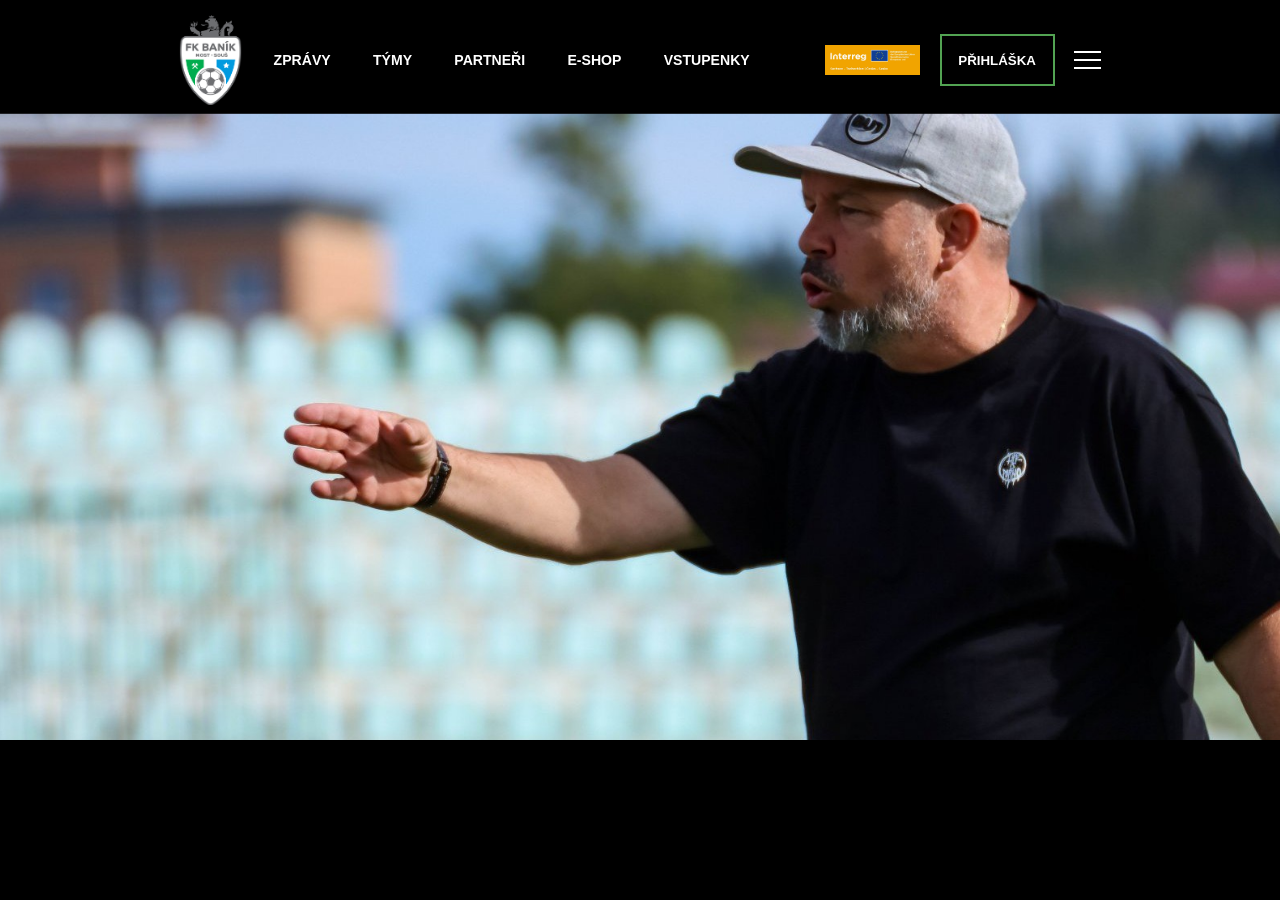
<file: Websites/BanikMostSous/index.html>
<!DOCTYPE html>
<html lang="en">

<head>
    <meta charset="UTF-8">
    <meta name="viewport" content="width=device-width, initial-scale=1.0">
    <title>Josef</title>
    <link rel="stylesheet" href="style.css">
</head>

<body>
<header class="header">

    <a href="https://fkbms.cz/index.asp">
        <img class="FKB" src="pictures/FKB.png">
    </a>

    <ul class="nav-links">
        <li><a href="https://fkbms.cz/archiv.asp">ZPRÁVY</a></li>
        <li><a href="https://www.tiktok.com/">TÝMY</a></li>
        <li><a href="https://fkbms.cz/partneri.asp">PARTNEŘI</a></li>
        <li><a href="https://600754.myshoptet.com/">E-SHOP</a></li>
        <li><a href="https://upfan.io/cs/organizatori/fk-banik-most-sous">VSTUPENKY</a></li>
    </ul>

    <div class="header-right">

        <a href="https://landerspiel.eu/">
            <img class="EU" src="pictures/eu.jpg">
        </a>

        <button>PŘIHLÁŠKA</button>

        <div class="menu">
            <span></span>
            <span></span>
            <span></span>
        </div>
    </div>
</header>
<a href="https://cs.wikipedia.org/wiki/Pavel_Horv%C3%A1th">
    <img class ="horvat" src="pictures/horvatcut.jpg">
    </a>
</body>

</html>
</file>
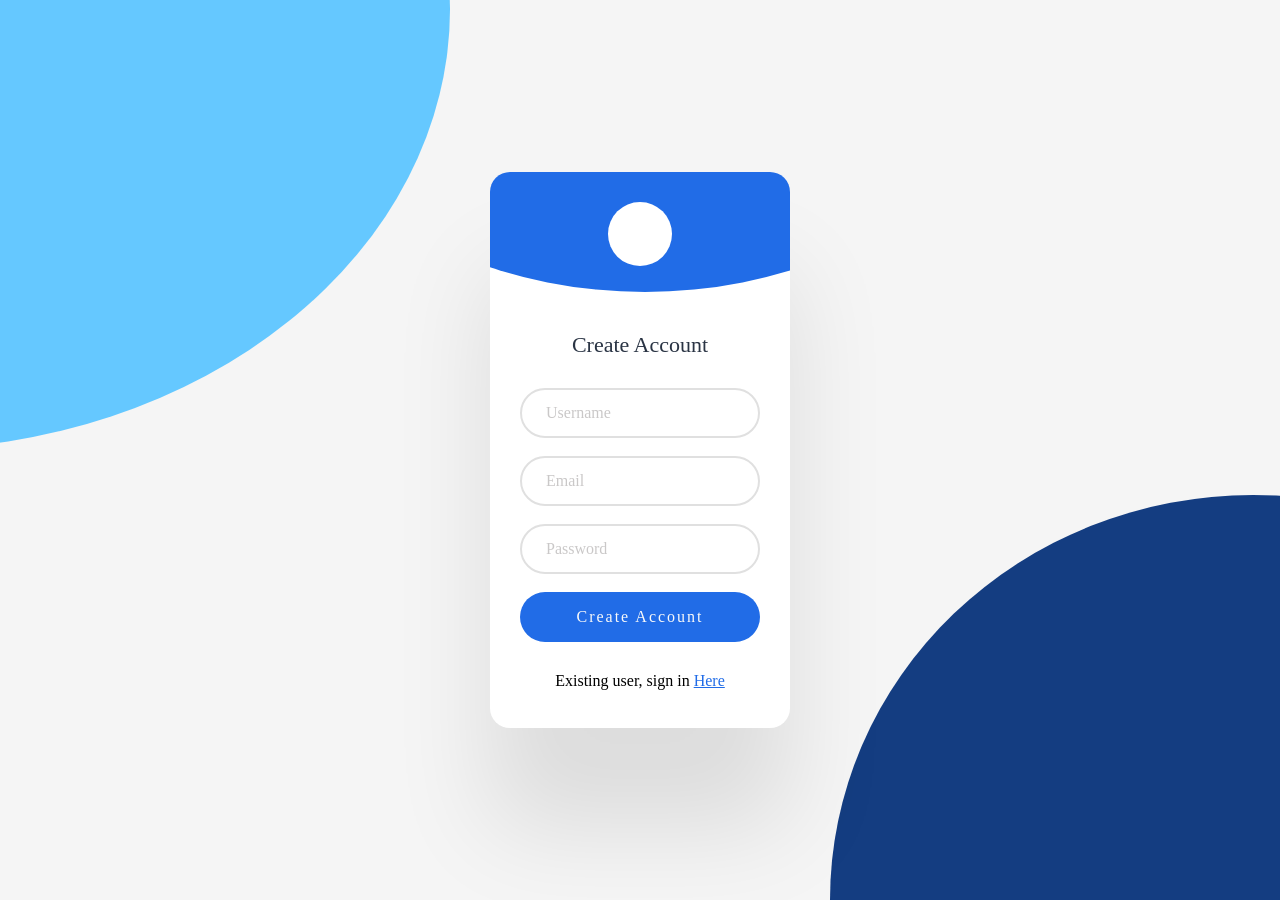
<file: Websites/Create Account/index.html>
<!DOCTYPE html>
<html lang="en">
<head>
    <meta charset="UTF-8">
    <meta name="viewport" content="width=device-width, initial-scale=1.0">
    <link href="https://cdn.boxicons.com/3.0.8/fonts/basic/boxicons.min.css" rel="stylesheet">
    <link rel="stylesheet" href="style.css">
    <title>Web i think</title>
</head>
<body>
    <div class="circle"></div>
    <div class="card">
        <div class="logo">
            <i class="bx bx-dollar"></i>
        </div>
        <h2>Create Account</h2>
        <form class="form">
            <input type="text" placeholder="Username" required>
            <input type="email" placeholder="Email" required>
            <input type="password" placeholder="Password" required>
            <button type="submit">Create Account</button>
        </form>
        <footer>
            Existing user, sign in
            <a href ="#">Here</a>
        </footer>
    </div>
</body>
</html>
</file>
<file: Websites/BanikMostSous/style.css>
* {
    box-sizing: border-box;
}

html, body {
    max-width: 100%;
    overflow-x: hidden;
}

body {
    margin: 0;
    background-color: black;
    color: white;
    font-family: 'Franklin Gothic Medium', 'Arial Narrow', Arial, sans-serif;
}

.header {
    height: 120px;
    width: 100%;
    display: flex;
    align-items: center;
    padding: 0 clamp(12px, 14vw, 280px);
    gap: clamp(12px, 2.5vw, 50px);
}

.FKB {
    height: clamp(60px, 7vw, 90px);
    width: auto;
    display: block;
    flex-shrink: 0;
}

.nav-links {
    list-style: none;
    display: flex;
    margin: 0;
    padding: 0;
    font-weight: 800;
    gap: clamp(14px, 3.3vw, 63px);
    min-width: 0;
}

.nav-links li {
    white-space: nowrap;
}

.nav-links a {
    color: white;
    text-decoration: none;
    font-size: clamp(12px, 1.1vw, 18px);
}

.header-right {
    margin-left: auto;
    display: flex;
    align-items: center;
    gap: clamp(10px, 1.5vw, 20px);
    flex-shrink: 0;
}

.EU {
    height: clamp(28px, 2.4vw, 40px);
    width: auto;
    display: block;
}

.horvat{
    height: clamp(620px, 40.1vw, 770px);
    transform: scale(1.02);
    display: block;
}

button {
    height: 52px;
    width: 115px;
    font-weight: 800;
    border: 2.5px solid rgb(82, 163, 82);
    background: black;
    color: white;
    white-space: nowrap;
    flex-shrink: 0;
}

.menu {
    width: 27px;
    display: flex;
    flex-direction: column;
    gap: 6px;
    flex-shrink: 0;
}

.menu span {
    height: 2px;
    width: 27px;
    background: white;
}

@media (max-width: 1000px) {
    .nav-links {
        display: none;
    }
}
</file>
<file: Websites/Create Account/style.css>
@import url('https://fonts.googleapis.com/css2?family=Ubuntu:wght@300;400;500;700&display=swap');

*{
    box-sizing: border-box;
}
html{
    height: 100%;
}

body{
    height: 100%;
    display:grid;
    place-items: center;
    margin: 0;
    padding: 0 32px;
    background: #f5f5f5;
    font-family:"Ubntu";
    animation: rotate 6s infinte alternate linear;
}

.circle{
    position:fixed;
    top: -50vmin;
    left: -50vmin;
    width: 100vmin;
    height: 100vmin;
    border-radius: 47% 53% 61% 39% / 45% 51% 49% 55%;
    background:#65c8ff
}

.circle::after{
    content: "";
    position: inherit;
    right: -50vmin;
    bottom: -55vmin;
    width:inherit;
    height:inherit;
    border-radius: inherit;
    background: #143d81;
}

.card{
    overflow: hidden;
    position: relative;
    z-index: 3;
    width: 100%;
    margin:0 20px;
    padding: 160px 30px 38px;
    border-radius: 1.25rem;
    background: #fff;
    text-align: center;
    box-shadow: 0 100px 100px rgb(0 0 0 / 10%);
}

.card::before{
    content: "";
    position: absolute;
    background: #216ce7;
    top: -880px;
    left: -115%;
    width: 1000px;
    height: 1000px;
    border-radius: 50%;
    translate: - 50% 0;
}

.card .logo{
    position: absolute;
    display: flex;
    align-items: center;
    justify-content: center;
    border-radius: 50%;
    background: #fff;
    height: 64px;
    width: 64px;
    top: 30px;
    left: 50%;
    translate: -50% 0;
}

.card .logo i{
    font-size: 50px;
    color: #216ce7;
    font-weight: 500;
}

.card>h2{
    font-size: 22px;
    font-weight: 400;
    margin: 0 0 30px;
    color: #2a3444;
}

.form{
    margin: 0 0 30px;
    display: grid;
    gap: 18px;
}

.form>input, .form>button{
    width: 100%;
    height: 50px;
    border-radius: 28px;
}

.form>input{
    border: 2px solid #e0e0e0;
    font-family:inherit;
    font-size: 16px;
    padding: 0 24px;
    color: #11274c;
    transition: all 0.375s;
}

.form>input:hover{
    border: 2px solid #000;
}

.form>input::placeholder{
    color: #cac8c8;
}

.form>button{
    cursor: pointer;
    width: 100%;
    height: 50px;
    padding:0 16px;
    background: #216ce7;
    color: #f9f9f9;
    border: 0;
    font-family: inherit;
    font-size: 1rem;
    font-width: 600;
    text-align: center;
    letter-spacing: 2px;
    transition: all 0.375s;
}

.form>button:hover{
    color:#fff;
    background:#143d81;
}

card>footer{
    color: #7c7c7c;
}

.card>footer>a{
    color: #216ce7;
    transition: all 0.375s;
}

.card>footer>a:hover{
    color: #143d81
}
@media (width >=500px) {
    body {
        padding: 0;
    }
    .card{
        margin: 0;
        width:300px
    }
}
</file>
